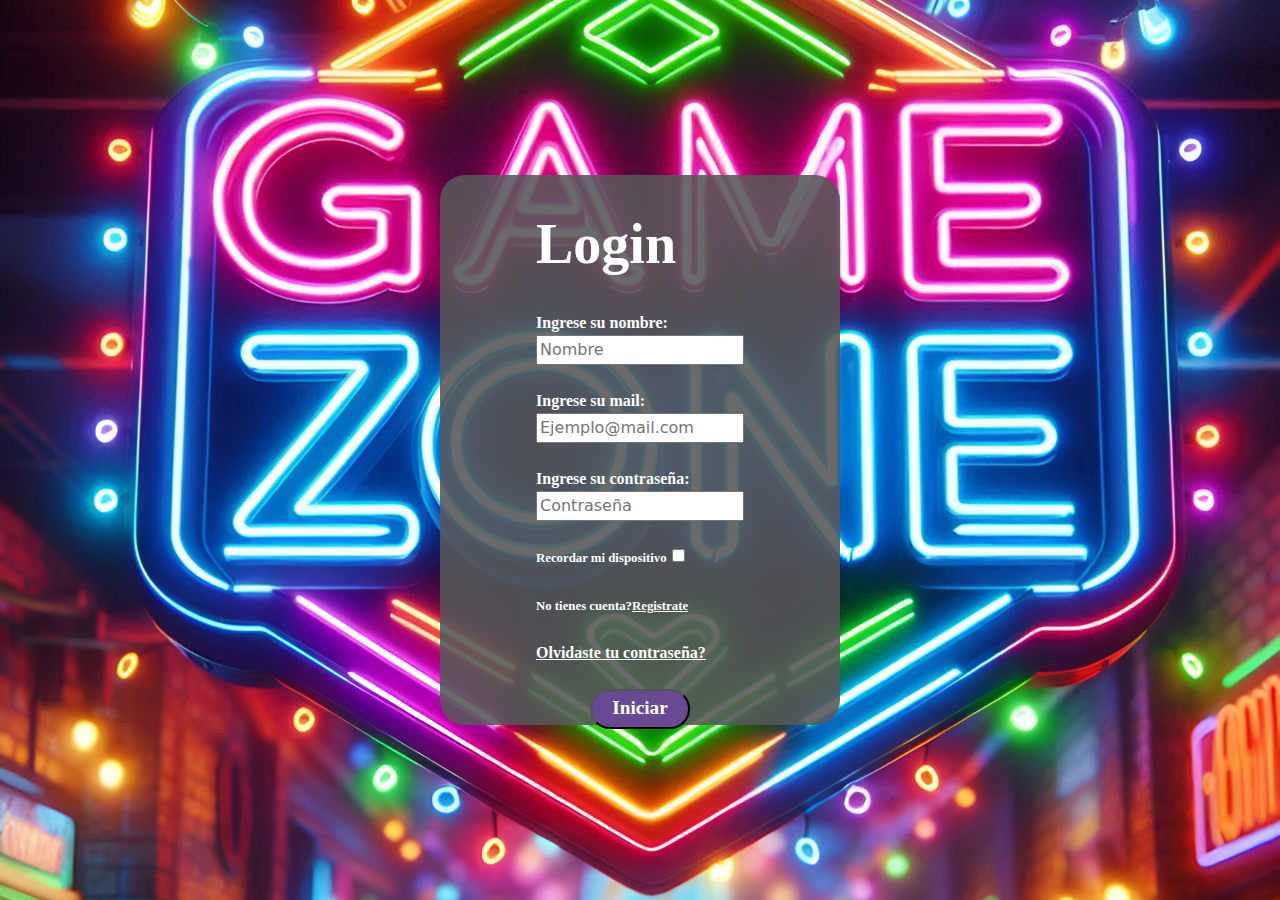
<file: index.html>
<!doctype html>
<html>

<head>
        <meta charset="UTF-8">
        <meta name="viewport" content="width=device-width, initial-scale=1.0">
        <title>Login</title>
        <link rel="icon" href="Img/Logo.jpeg" type="image/jpeg">
        <link href="https://cdn.jsdelivr.net/npm/bootstrap@5.3.0/dist/css/bootstrap.min.css" rel="stylesheet">
        
        <!-- <link href="https://cdn.jsdelivr.net/npm/bootstrap@5.3.3/dist/css/bootstrap.min.css" rel="stylesheet">
        <script src="https://cdn.jsdelivr.net/npm/bootstrap@5.3.3/dist/js/bootstrap.bundle.min.js"></script> -->

  <style>
   
      body {
        background-image: url('./Img/fondo.jpeg');
        background-repeat: no-repeat;
        background-attachment: fixed;
        background-position: center ;
        background-size:cover;
      }
      
      .lab {
         color: rgb(255, 255, 255);
         font-weight: bold;
         font-family: Georgia, serif;
         font-size: 100%;
      }
      .lab1{
        color: rgb(255, 255, 255);
         font-weight: bold;
         font-family: Georgia, serif;
         font-size: 80%;
      }

      .h1 {
         color: rgb(255, 255, 255);
         font-weight: bold;
         font-family: Georgia, serif;
         font-size:350%;
      }
      .button {
        background-color: rgb(105, 72, 148);
        color: rgb(255, 255, 255);
        font-weight: bold;
        font-family: Georgia, serif;
        font-size:120%;
        border-radius: 20px;
        width: 100px;
        height: 40px;

        position:relative;
        display: flex;
        align-items:center;
        justify-content:center;
        position:absolute;
        right: 0;
        left: 0;
        margin:auto;
      }
      
      a{
        color: rgb(254, 253, 253);
      }

      #miForm{
        width: 400px;
        height: 550px;
        border-radius: 25px;
        background-color: rgba(88, 88, 90, 0.89);
        padding: 25px;
        position:relative;
        
        display: flex;
        align-items:center;
        justify-content:center;
        position:absolute;
        right: 0;
        left: 0;
        top: 0;
        bottom: 0;
        margin: auto;
      }
      
    </style>

</head>
<body>
  
  <div id="miForm">
    <form id="loginForm" onsubmit="return validarFormulario(event)">
    <label class="h1">Login</label><br></br><div></div>
    <label for="name" class="lab">Ingrese su nombre:</label><div></div>
    <input name="name" value="" placeholder="Nombre" id="name" required><br></br>

    <label for="mail" class="lab">Ingrese su mail:</label><div></div>
    <input name="mail" value="" placeholder="Ejemplo@mail.com" id="email" required><br></br>

    <label for="contraseña" class="lab">Ingrese su contraseña:</label><div></div>
    <input name="contraseña" type="password" placeholder="Contraseña" id="contraseña" required><br></br>

    <label for="remember" class="lab1">Recordar mi dispositivo</label>
    <input name="remember" id="remember" type="checkbox"><br></br>

    <label for="noCuenta" class="lab1">No tienes cuenta?<a href="">Registrate</a></label><div></div>

    <br>

    <label for="contra" class="lab"><a href="">Olvidaste tu contraseña?</a></label><br></br>

    <button type='submit' class="button">Iniciar</button>
  </form>
</div>
<div id="mensaje"></div>
<script>
function validarFormulario(event) {
  event.preventDefault(); // Prevenir el envío del formulario

  // Obtener los valores de los campos de entrada
  const mail = document.getElementById('email').value;
  const contraseña = document.getElementById('contraseña').value;

  // Valores correctos predefinidos
  const correcMail = 'hola@gmail.com';
  const correcContraseña = '123456';

  // Comprobar si los valores ingresados coinciden con los valores correctos
  if (mail === correcMail && contraseña === correcContraseña) {
      window.location.href = 'inicio.html';
  } else {
      console.log('Información incorrecta');
  }
}
</script>



  <script src="https://cdn.jsdelivr.net/npm/@popperjs/core@2.11.6/dist/umd/popper.min.js"></script>
    <script src="https://cdn.jsdelivr.net/npm/bootstrap@5.3.0/dist/js/bootstrap.min.js"></script>


    
 

</body>
</html>
</file>
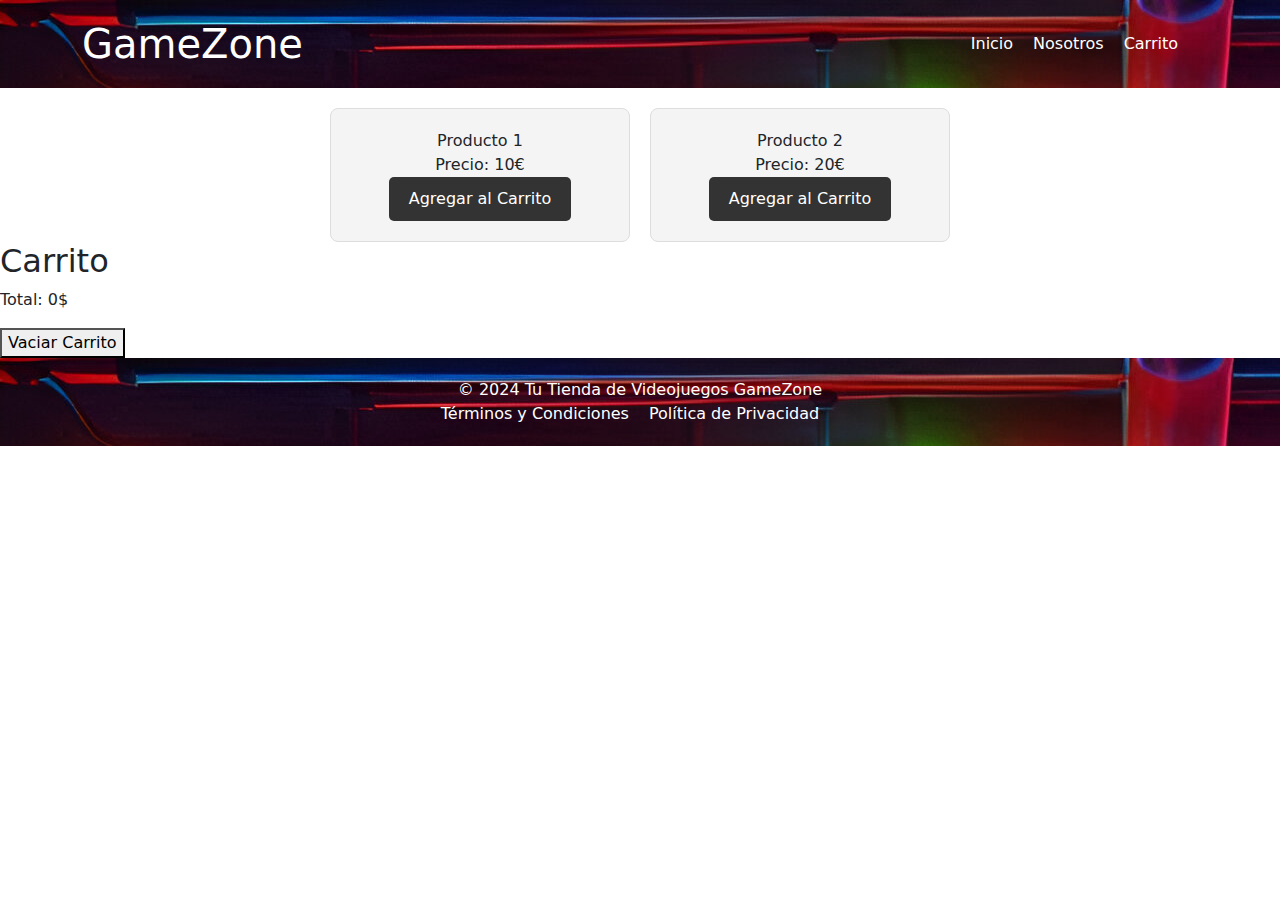
<file: carrito.html>
<!DOCTYPE html>
<html lang="es">
<head>
    <meta charset="UTF-8">
    <meta name="viewport" content="width=device-width, initial-scale=1.0">
    <title>GameZone - Nosotros</title>
    <link rel="stylesheet" href="inicio.css">
    <link rel="icon" href="Img/Logo.jpeg" type="image/jpeg">
    <link href="https://cdn.jsdelivr.net/npm/bootstrap@5.3.0/dist/css/bootstrap.min.css" rel="stylesheet">
  
</head>
<body>
    <!-- Encabezado de la página -->
    <header>
        <div class="container">
            <h1>GameZone</h1>
            <br>
            <nav>
                <ul>
                    <li><a href="inicio.html">Inicio</a></li>
                    
                    <li><a href="nosotros.html"> Nosotros</a></li>
                    <li><a href="carrito.html">Carrito</a></li>
                </ul>
            </nav>
        </div>
    </header>

    <!-- Contenido principal -->
    <main>
       <!--  <style>
        .productos {
            display: flex;
            flex-wrap: wrap;
          }
          .producto {
            border: 1px solid #000;
            margin: 10px;
            padding: 10px;
          }
          </style> -->
          </head>
          <body>
          
          <div class="productos" id="lista-productos">
            <!-- Los productos se generarán aquí mediante JavaScript -->
          </div>
          
          <h2>Carrito</h2>
          <div id="carrito" class="carrito">
            <!-- Los items del carrito se listarán aquí -->
          </div>
          <p>Total: <span id="total">0</span>$</p>
          <button onclick="vaciarCarrito()">Vaciar Carrito</button>
          
          <script>
          // Datos de los productos (podrían venir de una base de datos)
          const productos = [
            { id: 1, nombre: 'Producto 1', precio: 10 },
            { id: 2, nombre: 'Producto 2', precio: 20 },
            // Añade más productos según sea necesario
          ];
          
          let carrito = [];
          
          function agregarAlCarrito(id) {
            // Encuentra el producto por su id
            const producto = productos.find(p => p.id === id);
            // Agrega el producto al carrito
            carrito.push(producto);
            // Actualiza la visualización del carrito
            mostrarCarrito();
          }
          
          function mostrarCarrito() {
            const contenedor = document.getElementById('carrito');
            contenedor.innerHTML = '';
            carrito.forEach(producto => {
              contenedor.innerHTML += `<div>${producto.nombre} - ${producto.precio}$</div>`;
            });
            // Actualiza el total
            document.getElementById('total').textContent = carrito.reduce((acc, producto) => acc + producto.precio, 0);
          }
          
          function vaciarCarrito() {
            carrito = [];
            mostrarCarrito();
          }
          
          // Genera la lista de productos en la página
          function generarProductos() {
            const contenedor = document.getElementById('lista-productos');
            productos.forEach(producto => {
              contenedor.innerHTML += `
                <div class="producto">
                  <div>${producto.nombre}</div>
                  <div>Precio: ${producto.precio}€</div>
                  <button onclick="agregarAlCarrito(${producto.id})">Agregar al Carrito</button>
                </div>
              `;
            });
          }
          
          // Inicializa la lista de productos al cargar la página
          window.onload = generarProductos;
          </script>

    <!-- Pie de página -->
    <footer>
        <div class="container">
            <p>&copy; 2024 Tu Tienda de Videojuegos GameZone</p>
            <nav>
                <ul>
                    <li><a href="#">Términos y Condiciones</a></li>
                    <li><a href="#">Política de Privacidad</a></li>
                </ul>
            </nav>
        </div>
    </footer>
</body>
</html>
</file>
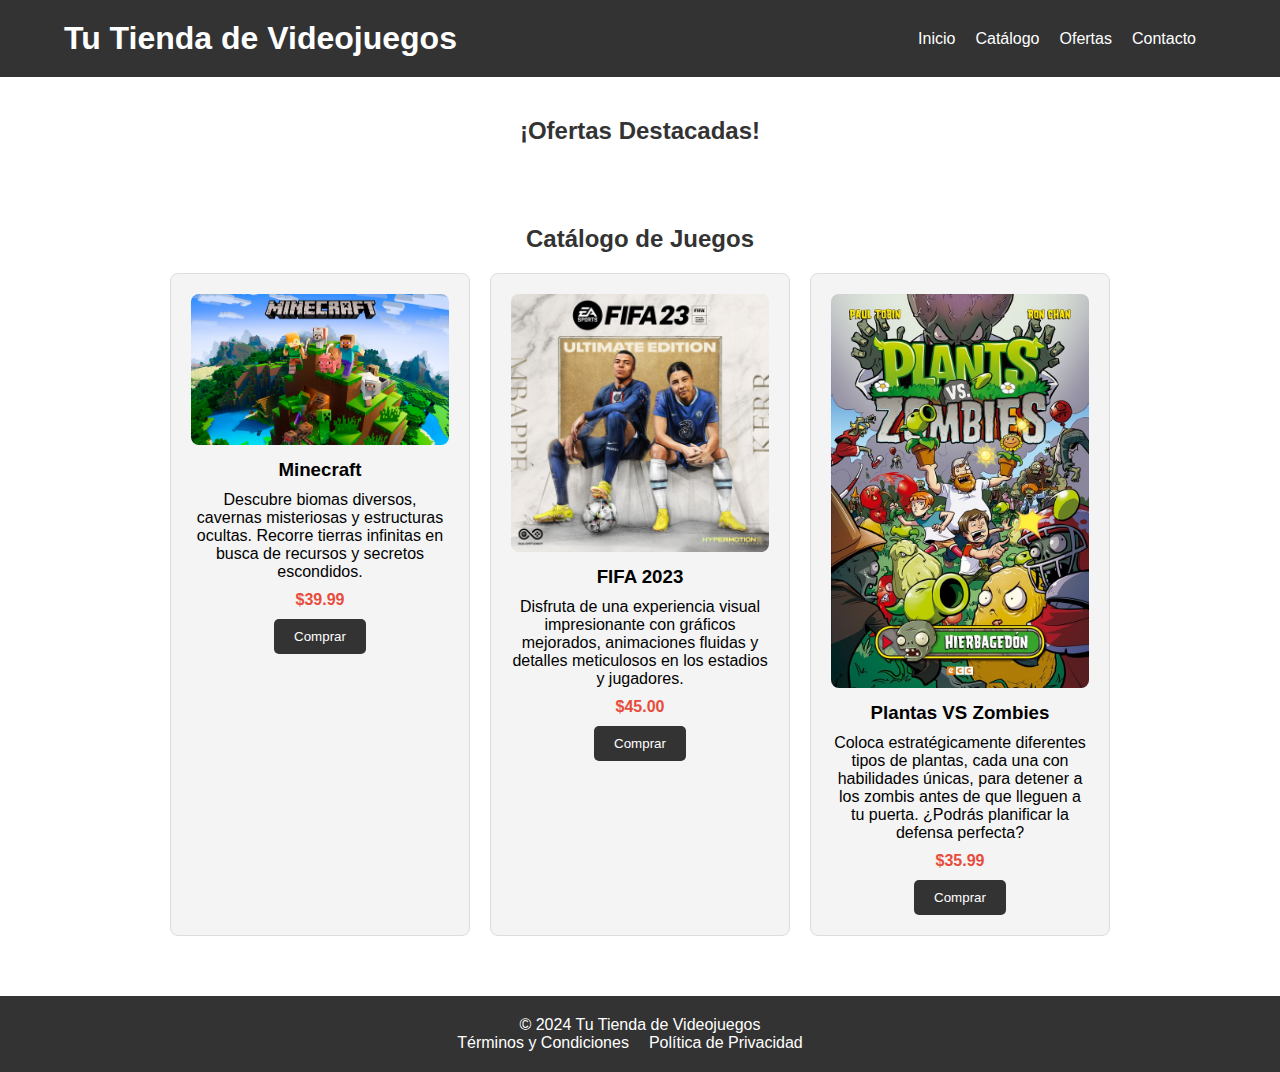
<file: home.html>
<!DOCTYPE html>
<html lang="es">
<head>
    <meta charset="UTF-8">
    <meta name="viewport" content="width=device-width, initial-scale=1.0">
    <title>TuTiendaDeVideojuegos.com</title>
    <link rel="stylesheet" href="home.css">
</head>
<body>
    <!-- Encabezado de la página -->
    <header>
        <div class="container">
            <h1>Tu Tienda de Videojuegos</h1>

            <nav>
                <ul>
                    <li><a href="#">Inicio</a></li>
                    <li><a href="#">Catálogo</a></li>
                    <li><a href="#">Ofertas</a></li>
                    <li><a href="#">Contacto</a></li>
                </ul>
            </nav>
        </div>
    </header>

    <!-- Contenido principal -->
    <main>
        <div class="container">
            <!-- Sección destacada con los juegos más populares o en oferta -->
            <section class="destacados">
                <h2>¡Ofertas Destacadas!</h2>
                <!-- Aquí irían las imágenes y detalles de los juegos destacados -->
            </section>

            <!-- Catálogo de juegos -->
            <section class="catalogo">
                <h2>Catálogo de Juegos</h2>
                <div class="productos">
                    <!-- Tarjeta de producto -->
                    <div class="producto">
                        <img src="Img/Juego1.jpg"Juego 1">
                        <h3>Minecraft</h3>
                        <p>Descubre biomas diversos, cavernas misteriosas y estructuras ocultas.
                             Recorre tierras infinitas en busca de recursos y secretos escondidos.</p>
                        <p class="precio">$39.99</p>
                        <button>Comprar</button>
                    </div>
                    <!-- Tarjeta de producto -->
                    <div class="producto">
                        <img src="Img/Juego 2.jpg"Juego 2">
                        <h3>FIFA 2023</h3>
                        <p>Disfruta de una experiencia visual impresionante con gráficos mejorados,
                             animaciones fluidas y detalles meticulosos en los estadios y jugadores.</p>
                        <p class="precio">$45.00</p>
                        <button>Comprar</button>
                    </div>
                    <!-- Tarjeta de producto -->
                    <div class="producto">
                        <img src="Img/Juego 3.jpg" alt="Juego 3">
                        <h3>Plantas VS Zombies</h3>
                        <p>Coloca estratégicamente diferentes tipos de plantas, cada una con habilidades únicas, para detener a los zombis 
                            antes de que lleguen a tu puerta. ¿Podrás planificar la defensa perfecta?</p>
                        <p class="precio">$35.99</p>
                        <button>Comprar</button>
                        <!-- hola -->
                    </div>
                    <!-- Más tarjetas de productos según sea necesario -->
                </div>
            </section>
        </div>
    </main>

    <!-- Pie de página -->
    <footer>
        <div class="container">
            <p>&copy; 2024 Tu Tienda de Videojuegos</p>
            <nav>
                <ul>
                    <li><a href="#">Términos y Condiciones</a></li>
                    <li><a href="#">Política de Privacidad</a></li>
                </ul>
            </nav>
        </div>
    </footer>
</body>
</html>
</file>
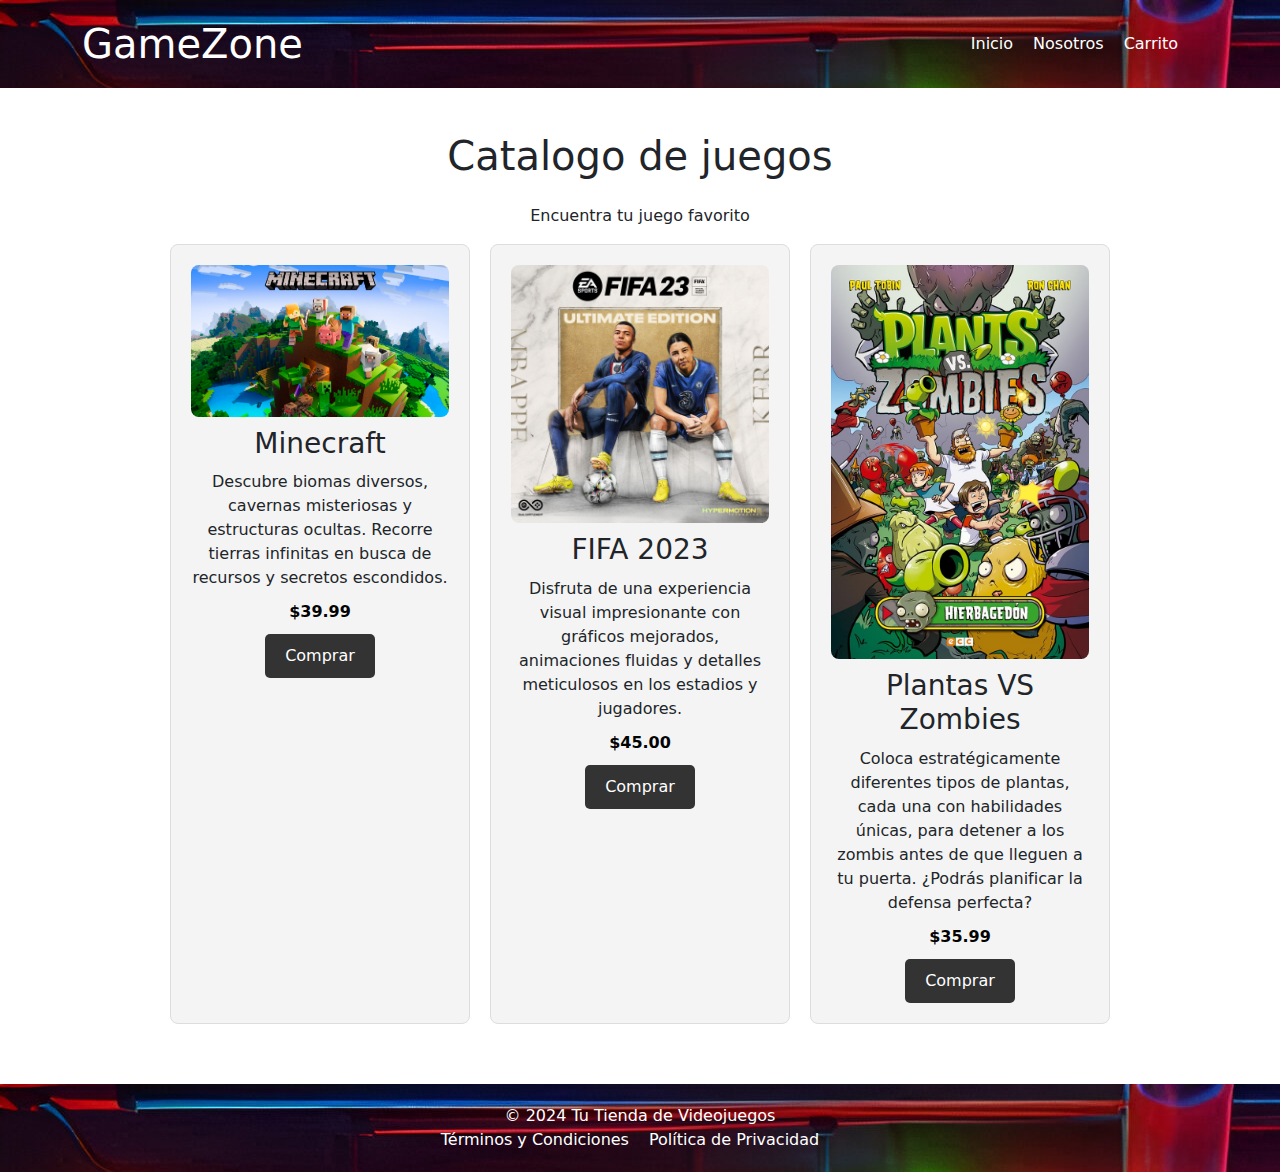
<file: inicio.html>
<!DOCTYPE html>
<html lang="es">
<head>
    <meta charset="UTF-8">
    <meta name="viewport" content="width=device-width, initial-scale=1.0">
    <title>GameZone</title>
    <link rel="stylesheet" href="inicio.css">
    <link rel="icon" href="Img/Logo.jpeg" type="image/jpeg">
    <link href="https://cdn.jsdelivr.net/npm/bootstrap@5.3.0/dist/css/bootstrap.min.css" rel="stylesheet">
</head>
<body>
    <!-- Encabezado de la página -->
    <header>
        <div class="container">
            <h1>GameZone</h1>
            <br>

            <nav>
                <ul>
                    <li><a href="inicio.html">Inicio</a></li>
                    
                    <li><a href="nosotros.html"> Nosotros</a></li>
                    <li><a href="carrito.html">Carrito</a></li>
                </ul>
            </nav>
        </div>
    </header>

    <!-- Contenido principal -->
    <main>
        <h1 class="text-center my-4">Catalogo de juegos</h1>
        <p class="text-center">Encuentra tu juego favorito</p>
    </div>
        <div class="container">


            <!-- Catálogo de juegos -->
            <section class="catalogo">
                
                <div class="productos">
                    <!-- Tarjeta de producto -->
                    <div class="producto">
                        <img src="Img/Juego1.jpg"Juego 1">
                        <h3>Minecraft</h3>
                        <p>Descubre biomas diversos, cavernas misteriosas y estructuras ocultas.
                             Recorre tierras infinitas en busca de recursos y secretos escondidos.</p>
                        <p class="precio">$39.99</p>
                        <button>Comprar</button>
                    </div>
                    <!-- Tarjeta de producto -->
                    <div class="producto">
                        <img src="Img/Juego 2.jpg"Juego 2">
                        <h3>FIFA 2023</h3>
                        <p>Disfruta de una experiencia visual impresionante con gráficos mejorados,
                             animaciones fluidas y detalles meticulosos en los estadios y jugadores.</p>
                        <p class="precio">$45.00</p>
                        <button>Comprar</button>
                    </div>
                    <!-- Tarjeta de producto -->
                    <div class="producto">
                        <img src="Img/Juego 3.jpg" alt="Juego 3">
                        <h3>Plantas VS Zombies</h3>
                        <p>Coloca estratégicamente diferentes tipos de plantas, cada una con habilidades únicas, para detener a los zombis 
                            antes de que lleguen a tu puerta. ¿Podrás planificar la defensa perfecta?</p>
                        <p class="precio">$35.99</p>
                        <button>Comprar</button>
                        
                    </div>
                    <!-- Más tarjetas de productos según sea necesario -->
                </div>
            </section>
        </div>
    </main>
   
    <script src="https://cdn.jsdelivr.net/npm/@popperjs/core@2.11.6/dist/umd/popper.min.js"></script>
    <script src="https://cdn.jsdelivr.net/npm/bootstrap@5.3.0/dist/js/bootstrap.min.js"></script>

    <!-- Pie de página -->
    <footer>
        <div class="container">
            <p>&copy; 2024 Tu Tienda de Videojuegos</p>
            <nav>
                <ul>
                    <li><a href="#">Términos y Condiciones</a></li>
                    <li><a href="#">Política de Privacidad</a></li>
                </ul>
            </nav>
        </div>
    </footer>
</body>
</html>
</file>
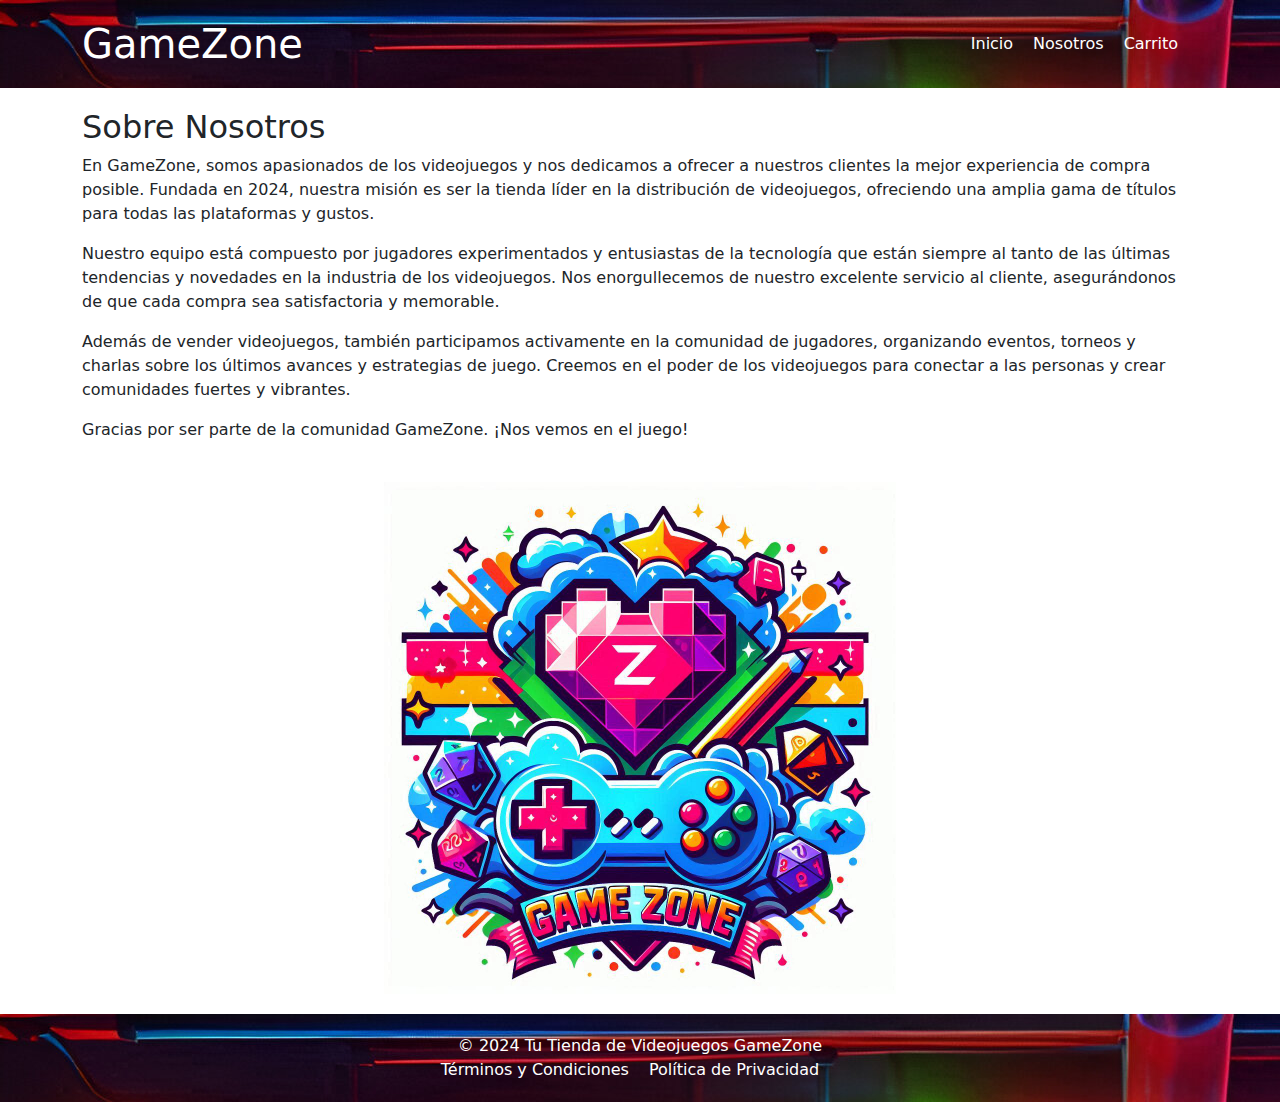
<file: nosotros.html>
<!DOCTYPE html>
<html lang="es">
<head>
    <meta charset="UTF-8">
    <meta name="viewport" content="width=device-width, initial-scale=1.0">
    <title>GameZone - Nosotros</title>
    <link rel="stylesheet" href="inicio.css">
    <link rel="icon" href="Img/Logo.jpeg" type="image/jpeg">
    <link href="https://cdn.jsdelivr.net/npm/bootstrap@5.3.0/dist/css/bootstrap.min.css" rel="stylesheet">
  
</head>
<body>
    <!-- Encabezado de la página -->
    <header>
        <div class="container">
            <h1>GameZone</h1>
            <br>
            <nav>
                <ul>
                    <li><a href="inicio.html">Inicio</a></li>
                    <li><a href="nosotros.html"> Nosotros</a></li>
                    <li><a href="carrito.html">Carrito</a></li>
                </ul>
            </nav>
        </div>
    </header>

    <!-- Contenido principal -->
    <main>
        <div class="container">
            <section class="nosotros">
                <h2>Sobre Nosotros</h2>
                <p>En GameZone, somos apasionados de los videojuegos y nos dedicamos a ofrecer a nuestros clientes la mejor experiencia de compra posible. Fundada en 2024, nuestra misión es ser la tienda líder en la distribución de videojuegos, ofreciendo una amplia gama de títulos para todas las plataformas y gustos.</p>
                <p>Nuestro equipo está compuesto por jugadores experimentados y entusiastas de la tecnología que están siempre al tanto de las últimas tendencias y novedades en la industria de los videojuegos. Nos enorgullecemos de nuestro excelente servicio al cliente, asegurándonos de que cada compra sea satisfactoria y memorable.</p>
                <p>Además de vender videojuegos, también participamos activamente en la comunidad de jugadores, organizando eventos, torneos y charlas sobre los últimos avances y estrategias de juego. Creemos en el poder de los videojuegos para conectar a las personas y crear comunidades fuertes y vibrantes.</p>
                <p>Gracias por ser parte de la comunidad GameZone. ¡Nos vemos en el juego!</p>
            </section>
            <br>

            <div class="image-container">
                <img src="Img/Logo.jpeg" alt="Logo">
        </div>

    </main>
    <script src="https://cdn.jsdelivr.net/npm/@popperjs/core@2.11.6/dist/umd/popper.min.js"></script>
    <script src="https://cdn.jsdelivr.net/npm/bootstrap@5.3.0/dist/js/bootstrap.min.js"></script>


    <!-- Pie de página -->
    <footer>
        <div class="container">
            <p>&copy; 2024 Tu Tienda de Videojuegos GameZone</p>
            <nav>
                <ul>
                    <li><a href="#">Términos y Condiciones</a></li>
                    <li><a href="#">Política de Privacidad</a></li>
                </ul>
            </nav>
        </div>
    </footer>
</body>
</html>
</file>
<file: inicio.css>
/* Estilos generales */

body {
    font-family: Arial, sans-serif;
    margin: 0;
    padding: 0;
}

.container {
    width: 90%;
    margin: 0 auto;
    display: flex;
    flex-direction: column;
    align-items: center;
}

/* Estilos del encabezado */

header {
    background-image: url(Img/fondo.jpeg);
    color: #fff;
    padding: 20px 0;
    width: 100%;
}

header .container {
    flex-direction: row;
    justify-content: space-between;
}

header h1 {
    margin: 0;
    padding: 0;
}

header nav ul {
    list-style: none;
    margin: 0;
    padding: 0;
    display: flex;
}

header nav ul li {
    margin-right: 20px;
}

header nav ul li a {
    color: #fff;
    text-decoration: none;
    transition: color 0.3s ease;
}

/* Pseudo-clase para cambiar el color del enlace al pasar el ratón */
header nav ul li a:hover {
    color: #e74c3c;
}

/* Estilos del contenido principal */

main {
    flex: 1;
    padding: 20px 0;
    width: 100%;
}

.destacados, .catalogo {
    margin-bottom: 40px;
    width: 100%;
    display: flex;
    flex-direction: column;
    align-items: center;
}

.destacados h2, .catalogo h2 {
    color: #333;
    width: 100%;
    text-align: center;
}

/* Estilos de las tarjetas de productos */

.productos {
    display: flex;
    flex-wrap: wrap;
    gap: 20px;
    justify-content: center;
    width: 100%;
}

.producto {
    background-color: #f4f4f4;
    border: 1px solid #ddd;
    border-radius: 8px;
    padding: 20px;
    text-align: center;
    flex: 1 1 calc(33.333% - 20px);
    box-sizing: border-box;
    max-width: 300px;
    transition: transform 0.3s ease, box-shadow 0.3s ease;
}

/* Pseudo-clase para aumentar el tamaño de la tarjeta y agregar sombra al pasar el ratón */
.producto:hover {
    transform: translateY(-10px);
    box-shadow: 0 4px 8px rgba(0, 0, 0, 0.2);
}

.producto img {
    max-width: 100%;
    height: auto;
    border-radius: 8px;
}

.producto h3 {
    margin: 10px 0;
}



.producto p {
    margin: 10px 0;
}

.producto .precio {
    font-weight: bold;
    color: #030303;
}

.producto button {
    background-color: #333;
    color: #fff;
    border: none;
    padding: 10px 20px;
    border-radius: 5px;
    cursor: pointer;
    transition: background-color 0.3s ease;
}

/* Pseudo-clase para cambiar el color de fondo del botón al pasar el ratón */
.producto button:hover {
    background-color: #e50b0b;
}

/* Estilos del pie de página */

footer {
    
    background-image: url(Img/fondo.jpeg);
    color: #fff;
    padding: 20px 0;
    text-align: center;
    width: 100%;
    display: flex;
    flex-direction: column;
    align-items: center;
}

footer p {
    margin: 0;
    padding: 0;
}

footer nav ul {
    list-style: none;
    margin: 0;
    padding: 0;
    display: flex;
}

footer nav ul li {
    margin-right: 20px;
}

footer nav ul li a {
    color: #fff;
    text-decoration: none;
    transition: color 0.3s ease;
}

/* Pseudo-clase para cambiar el color del enlace al pasar el ratón */
footer nav ul li a:hover {
    color: #3ce77e;
}

/* Media Queries para hacer la página responsive */

@media (max-width: 768px) {
    header .container {
        flex-direction: column;
        align-items: center;
    }

    header nav ul {
        flex-direction: column;
        align-items: center;
    }

    header nav ul li {
        margin: 10px 0;
    }

    footer nav ul {
        flex-direction: column;
        align-items: center;
    }

    footer nav ul li {
        margin: 10px 0;
    }

    .producto {
        flex: 1 1 calc(50% - 20px);
    }
}

@media (max-width: 480px) {
    .container {
        width: 100%;
        padding: 0 10px;
    }

    header {
        flex-direction: column;
        align-items: center;
    }

    header h1 {
        font-size: 24px;
        text-align: center;
    }

    header nav ul {
        flex-direction: column;
        align-items: center;
    }

    header nav ul li {
        text-align: center;
    }

    footer nav ul {
        flex-direction: column;
        align-items: center;
    }

    footer nav ul li {
        text-align: center;
    }

    .producto {
        flex: 1 1 100%;
    }
}

.image-container {
    text-align: center;
}


.image-container img {
    max-width: 50%; 
    height: auto;   

}

@keyframes miAnimacion {
    0% { opacity: 0; transform: translateY(-20px); }
    100% { opacity: 1; transform: translateY(0); }
}

.image-container {
    animation: miAnimacion 1s ease-in-out forwards;
}
</file>
<file: home.css>
/* Estilos generales */

body {
    font-family: Arial, sans-serif;
    margin: 0;
    padding: 0;
}

.container {
    width: 90%;
    margin: 0 auto;
    display: flex;
    flex-direction: column;
    align-items: center;
}

/* Estilos del encabezado */

header {
    background-color: #333;
    color: #fff;
    padding: 20px 0;
    width: 100%;
}

header .container {
    flex-direction: row;
    justify-content: space-between;
}

header h1 {
    margin: 0;
    padding: 0;
}

header nav ul {
    list-style: none;
    margin: 0;
    padding: 0;
    display: flex;
}

header nav ul li {
    margin-right: 20px;
}

header nav ul li a {
    color: #fff;
    text-decoration: none;
    transition: color 0.3s ease;
}

/* Pseudo-clase para cambiar el color del enlace al pasar el ratón */
header nav ul li a:hover {
    color: #e74c3c;
}

/* Estilos del contenido principal */

main {
    flex: 1;
    padding: 20px 0;
    width: 100%;
}

.destacados, .catalogo {
    margin-bottom: 40px;
    width: 100%;
    display: flex;
    flex-direction: column;
    align-items: center;
}

.destacados h2, .catalogo h2 {
    color: #333;
    width: 100%;
    text-align: center;
}

/* Estilos de las tarjetas de productos */

.productos {
    display: flex;
    flex-wrap: wrap;
    gap: 20px;
    justify-content: center;
    width: 100%;
}

.producto {
    background-color: #f4f4f4;
    border: 1px solid #ddd;
    border-radius: 8px;
    padding: 20px;
    text-align: center;
    flex: 1 1 calc(33.333% - 20px);
    box-sizing: border-box;
    max-width: 300px;
    transition: transform 0.3s ease, box-shadow 0.3s ease;
}

/* Pseudo-clase para aumentar el tamaño de la tarjeta y agregar sombra al pasar el ratón */
.producto:hover {
    transform: translateY(-10px);
    box-shadow: 0 4px 8px rgba(0, 0, 0, 0.2);
}

.producto img {
    max-width: 100%;
    height: auto;
    border-radius: 8px;
}

.producto h3 {
    margin: 10px 0;
}

.producto p {
    margin: 10px 0;
}

.producto .precio {
    font-weight: bold;
    color: #e74c3c;
}

.producto button {
    background-color: #333;
    color: #fff;
    border: none;
    padding: 10px 20px;
    border-radius: 5px;
    cursor: pointer;
    transition: background-color 0.3s ease;
}

/* Pseudo-clase para cambiar el color de fondo del botón al pasar el ratón */
.producto button:hover {
    background-color: #555;
}

/* Estilos del pie de página */

footer {
    background-color: #333;
    color: #fff;
    padding: 20px 0;
    text-align: center;
    width: 100%;
    display: flex;
    flex-direction: column;
    align-items: center;
}

footer p {
    margin: 0;
    padding: 0;
}

footer nav ul {
    list-style: none;
    margin: 0;
    padding: 0;
    display: flex;
}

footer nav ul li {
    margin-right: 20px;
}

footer nav ul li a {
    color: #fff;
    text-decoration: none;
    transition: color 0.3s ease;
}

/* Pseudo-clase para cambiar el color del enlace al pasar el ratón */
footer nav ul li a:hover {
    color: #e74c3c;
}

/* Media Queries para hacer la página responsive */

@media (max-width: 768px) {
    header .container {
        flex-direction: column;
        align-items: center;
    }

    header nav ul {
        flex-direction: column;
        align-items: center;
    }

    header nav ul li {
        margin: 10px 0;
    }

    footer nav ul {
        flex-direction: column;
        align-items: center;
    }

    footer nav ul li {
        margin: 10px 0;
    }

    .producto {
        flex: 1 1 calc(50% - 20px);
    }
}

@media (max-width: 480px) {
    .container {
        width: 100%;
        padding: 0 10px;
    }

    header {
        flex-direction: column;
        align-items: center;
    }

    header h1 {
        font-size: 24px;
        text-align: center;
    }

    header nav ul {
        flex-direction: column;
        align-items: center;
    }

    header nav ul li {
        text-align: center;
    }

    footer nav ul {
        flex-direction: column;
        align-items: center;
    }

    footer nav ul li {
        text-align: center;
    }

    .producto {
        flex: 1 1 100%;
    }
}
</file>
